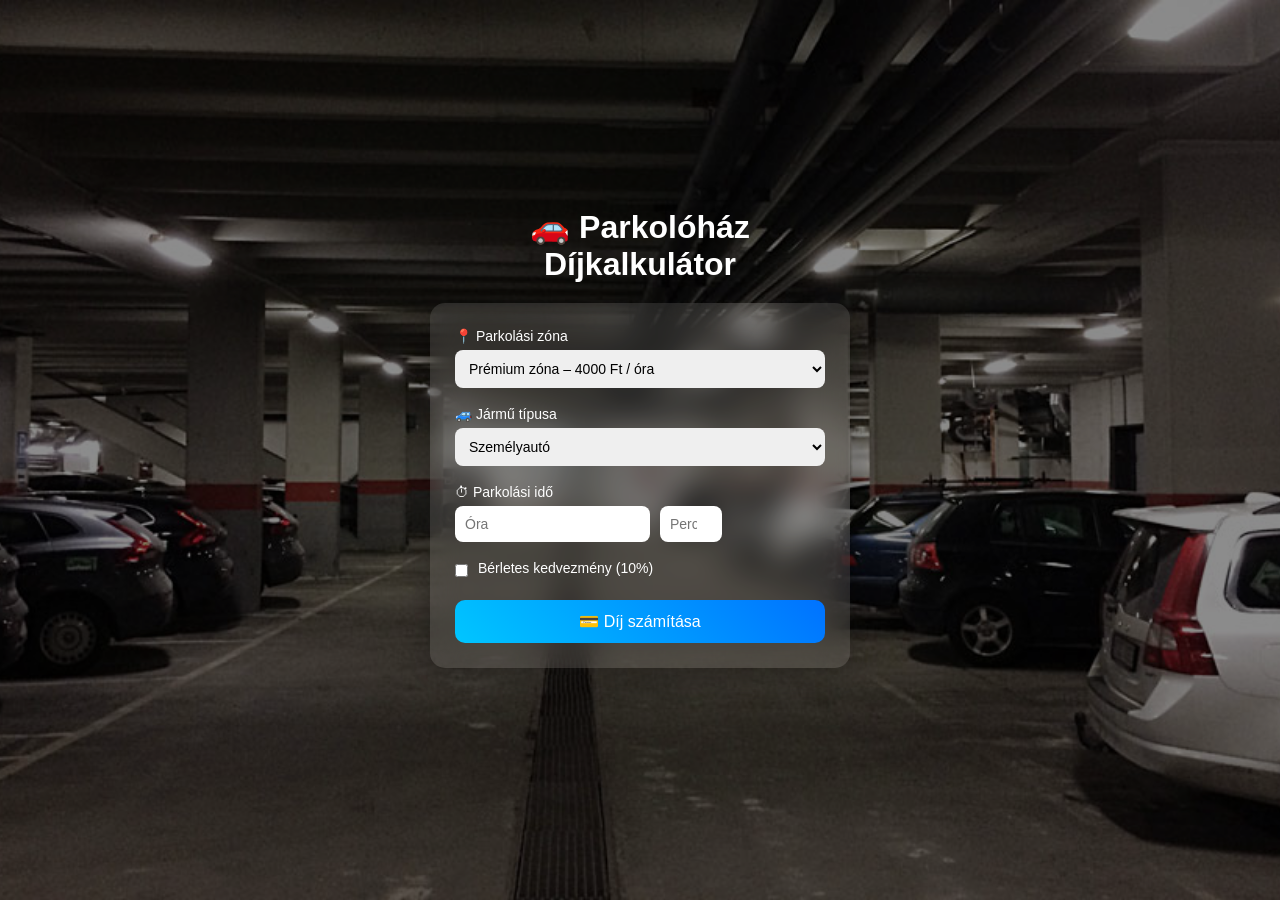
<file: Parkolóház_beadando/Űrlapelőd/index.html>
<!DOCTYPE html>
<html lang="hu">

<head>
    <meta charset="UTF-8">
    <title>Parkolóház Díjkalkulátor</title>
    <link rel="stylesheet" href="style.css">
</head>

<body>


    <div class="app">
        <h1>🚗 Parkolóház Díjkalkulátor</h1>

        <form id="parkingForm" class="card">

            <div class="field">
                <label>📍 Parkolási zóna</label>
                <select id="zona">
                    <option value="A">Prémium zóna – 4000 Ft / óra</option>
                    <option value="B">Gazdaságos szint – 1000 Ft / óra</option>
                    <option value="C">Méygarázs B1 – 900 Ft / óra</option>
                    <option value="D">Méygarázs B2 - 800 Ft / óra</option>
                    <option value="E">Központi zóna - 700 Ft / óra</option>
                </select>
            </div>

            <div class="field">
                <label>🚙 Jármű típusa</label>
                <select id="jarmu">
                    <option value="szemelyauto">Személyautó</option>
                    <option value="teherauto">Teherautó (+20%)</option>
                    <option value="kisbusz">Kisbusz (+10%)</option>
                </select>
            </div>

            <div class="field">
                <label>⏱ Parkolási idő</label>
                <div class="time-box">
                    <input type="number" id="ora" min="0" placeholder="Óra">
                    <input type="number" id="perc" min="0" max="59" placeholder="Perc">
                </div>
            </div>

            <div class="field checkbox">
                <input type="checkbox" id="berlet">
                <label for="berlet">Bérletes kedvezmény (10%)</label>
            </div>

            <button type="submit" class="btn">💳 Díj számítása</button>

        </form>

        <div id="eredmeny"></div>
    </div>

    <script src="script.js"></script>
</body>

</html>
</file>
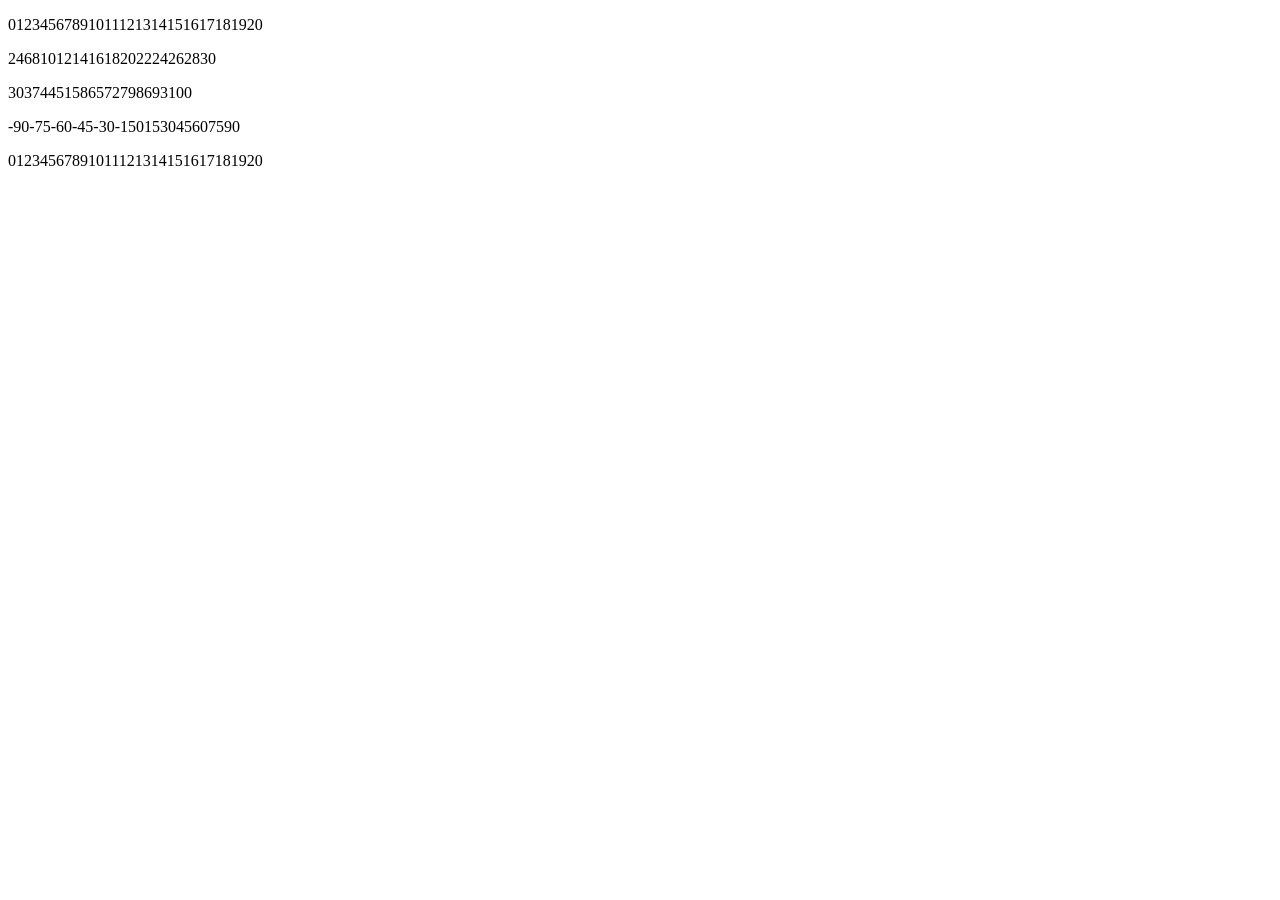
<file: ciklus.html>
<!DOCTYPE html>
<html lang="hu">

<head>
    <meta charset="UTF-8">
    <meta name="viewport" content="width=device-width, initial-scale=1.0">
    <title>Document</title>
</head>

<body>
    <p>
    <script language='JavaScript'>
        for (i = 0; i <= 20; i = i + 1) {
            document.write(i, '')
        }
    </script>
    </p>
    <p>
        <script language='JavaScript'>
            for (i = 2; i <= 30; i = i + 2) {
                document.write(i, '')
            }
        </script>
    </p>
    <p>
        <script language='JavaScript'>
            for (i = 30; i <= 100; i = i + 7) {
                document.write(i, '')
            }
        </script>
    </p>
    <p>
        <script language='JavaScript'>
            for (i = 112; i <= 2; i = i + 11) {
                document.write(i, '')
            }
        </script>
    </p>
    <p>
        <script language='JavaScript'>
            for (i = -90; i <= 90; i = i + 15) {
                document.write(i, '')
            }
        </script>
    </p>
    <p>
    <script language='JavaScript'>
        for (i = 0; i <= 20; i = i + 1) {
            document.write(i, '')
        }
    </script>
    </p>
</body>

</html>
</file>
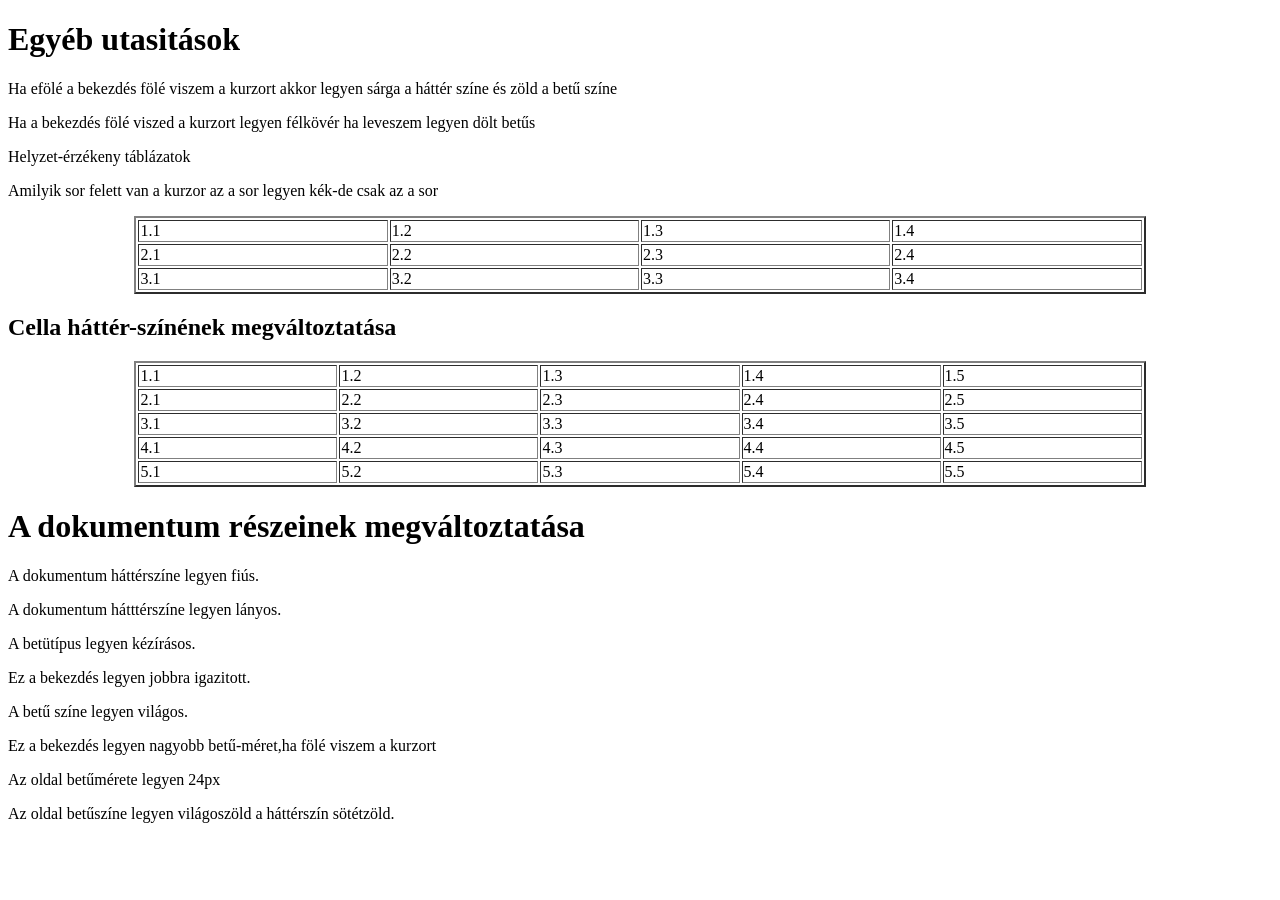
<file: tablazat.html>
<!DOCTYPE html>
<html lang="en">

<head>
    <meta charset="UTF-8">
    <meta name="viewport" content="width=device-width, initial-scale=1.0">
    <title>Színes táblázatos feladatok</title>
</head>

<body>
    <h1 id="focim">Egyéb utasitások</h1>
    <p >Ha efölé a bekezdés fölé viszem a kurzort akkor legyen sárga a háttér színe és zöld a betű színe</p>
    <p>Ha a bekezdés fölé viszed a kurzort legyen félkövér ha leveszem legyen dölt betűs</p>
    <p>Helyzet-érzékeny táblázatok</p>
    <p>Amilyik sor felett van a kurzor az a sor legyen kék-de csak az a sor</p>
    <table border="2px" width="80%" align="center">
        <tr>
            <td>1.1</td>
            <td>1.2</td>
            <td>1.3</td>
            <td>1.4</td>
        </tr>
        <tr>
            <td>2.1</td>
            <td>2.2</td>
            <td>2.3</td>
            <td>2.4</td>
        </tr>
        <tr>
            <td>3.1</td>
            <td>3.2</td>
            <td>3.3</td>
            <td>3.4</td>
        </tr>
    </table>
    <h2>Cella háttér-színének megváltoztatása</h2>
    <table border="2px" width="80%" align="center">
        <tr>
            <td>1.1</td>
            <td>1.2</td>
            <td>1.3</td>
            <td>1.4</td>
            <td>1.5</td>
        </tr>
        <tr>
            <td>2.1</td>
            <td>2.2</td>
            <td>2.3</td>
            <td>2.4</td>
            <td>2.5</td>
        </tr>
        <tr>
            <td>3.1</td>
            <td>3.2</td>
            <td>3.3</td>
            <td>3.4</td>
            <td>3.5</td>
        </tr>
         <tr>
            <td>4.1</td>
            <td>4.2</td>
            <td>4.3</td>
            <td>4.4</td>
            <td>4.5</td>
        </tr>
         <tr>
            <td>5.1</td>
            <td>5.2</td>
            <td>5.3</td>
            <td>5.4</td>
            <td>5.5</td>
        </tr>
    </table>
    <h1>A dokumentum részeinek megváltoztatása</h1>
    <p onclick="this.style.backgroundColor='blue'">A dokumentum háttérszíne legyen fiús.</p>
    <p onclick="this.style.backgroundColor='pink'">A dokumentum hátttérszíne legyen lányos.</p>
    <p onclick="this.style.fontFamily='Freestyle Script'">A betütípus legyen kézírásos.</p>
    <p onclick="this.style.textAlign='right'">Ez a bekezdés  legyen jobbra igazitott.</p>
    <p onclick="this.style.color='lightblue'">A betű színe legyen világos.</p>
    <p onmouseover="this.style.fontSize='28px'">Ez a bekezdés legyen nagyobb betű-méret,ha fölé viszem a kurzort </p>
    <p onclick="this.style.fontSize='24px'">Az oldal betűmérete legyen 24px</p>
    <p onclick="this.style.color='lightgreen';this.style.backgroundColor='darkgreen'">Az oldal betűszíne legyen világoszöld a háttérszín sötétzöld.</p>
</body>

</html>
</file>
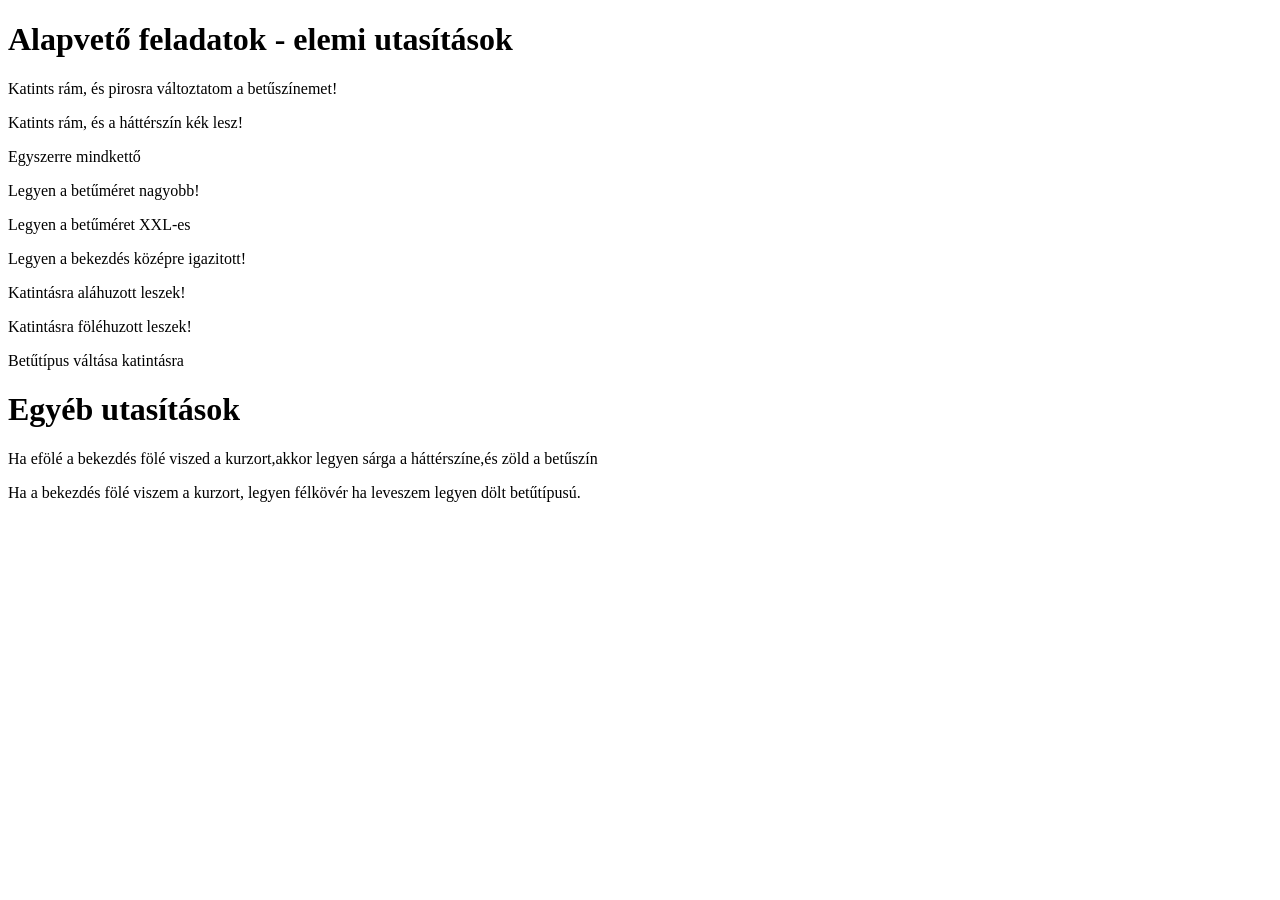
<file: webprog.html>
<!DOCTYPE html>
<html lang="hu">
<head>
    <meta charset="UTF-8">
    <meta name="viewport" content="width=device-width, initial-scale=1.0">
    <title>Első Javascript-es feladatok 2025.11.26</title>
</head>
<body>
    <h1>Alapvető feladatok - elemi utasítások</h1>
    <p onclick="this.style.color='red'">Katints rám, és pirosra változtatom a betűszínemet!</p>
    <p onclick="this.style.backgroundColor='lightblue'">Katints rám, és a háttérszín kék lesz!</p>
    <p onclick="this.style.backgroundColor='lightblue';this.style.color='red'">Egyszerre mindkettő</p>
    <p onclick="this.style.fontSize='24px'">Legyen a betűméret nagyobb!</p>
    <p onclick="this.style.fontSize='xx-large'">Legyen a betűméret XXL-es </p>
    <p onclick="this.style.textAlign='center'">Legyen a bekezdés középre igazitott!</p>
    <p onclick="this.style.textDecoration='underline'">Katintásra aláhuzott leszek!</p>
    <p onclick="this.style.textDecoration='overline'">Katintásra föléhuzott leszek!</p>
    <p onclick="this.style.fontFamily='Arial'">Betűtípus váltása katintásra</p>


    <h1 id="focim">Egyéb utasítások</h1>
    <p onmouseover="this.style.backgroundColor='yellow';this.style.color='green'"; onmouseover="this.style.backgroundColor='yellow';this.style.color='green'">Ha efölé a bekezdés  fölé viszed a kurzort,akkor legyen sárga a háttérszíne,és zöld a betűszín</p>
    <p onmouseover="this.style.fontWeight='bold'; this.style.fontStyle='normal'"; onmouseover="this.style.fontWeight='italic'; this.style.fontStyle='normal'">Ha a bekezdés fölé viszem a kurzort, legyen félkövér ha leveszem legyen dölt betűtípusú.</p>

</body>
</html>
</file>
<file: Parkolóház_beadando/Űrlapelőd/style.css>
* {
    box-sizing: border-box;
    margin: 0;
    padding: 0;
    font-family: 'Segoe UI', sans-serif;
}

body {
    height: 100vh;
    display: flex;
    justify-content: center;
    align-items: center;
    background: url('parkolohaz.png') center/cover no-repeat;
    position: relative;
}

body::after {
    content: '';
    position: absolute;
    top: 0;
    left: 0;
    right: 0;
    bottom: 0;
    background: rgba(0, 0, 0, 0.45);
    z-index: -1;
}


.background {
    position: absolute;
    top: 0;
    left: 0;
    right: 0;
    bottom: 0;
    pointer-events: none;
    z-index: 0;
}

.lamp {
    position: absolute;
    width: 80px;
    height: 80px;
    top: var(--y);
    left: var(--x);
    background: radial-gradient(circle, rgba(255, 255, 200, 0.8) 0%, rgba(255, 255, 200, 0) 60%);
    opacity: 0;
    animation: blink 3s infinite;
    animation-delay: var(--delay);
}

@keyframes blink {

    0%,
    20%,
    100% {
        opacity: 0;
    }

    10% {
        opacity: 1;
    }
}

.app {
    width: 420px;
    color: white;
}

h1 {
    text-align: center;
    margin-bottom: 20px;
}

.card {
    background: rgba(255, 255, 255, 0.1);
    backdrop-filter: blur(15px);
    padding: 25px;
    border-radius: 15px;
    box-shadow: 0 10px 30px rgba(0, 0, 0, 0.3);
}

.field {
    margin-bottom: 18px;
    display: flex;
    flex-direction: column;
}

.field label {
    margin-bottom: 6px;
    font-size: 14px;
}

select,
input {
    padding: 10px;
    border-radius: 8px;
    border: none;
    font-size: 14px;
}

.time-box {
    display: flex;
    gap: 10px;
}

.checkbox {
    flex-direction: row;
    align-items: center;
    gap: 10px;
}


.btn {
    width: 100%;
    padding: 12px;
    border: none;
    border-radius: 10px;
    background: linear-gradient(45deg, #00c6ff, #0072ff);
    color: white;
    font-size: 16px;
    cursor: pointer;
    transition: 0.3s;
}

.btn:hover {
    transform: scale(1.05);
    box-shadow: 0 5px 15px rgba(0, 0, 0, 0.3);
}

#eredmeny {
    margin-top: 25px;
    animation: fadeIn 0.5s ease-in-out;
}

.ticket {
    background: #fff;
    color: #333;
    padding: 20px 25px;
    border-radius: 12px;
    font-family: 'Courier New', Courier, monospace;
    box-shadow: 0 5px 20px rgba(0, 0, 0, 0.25);
    position: relative;
    overflow: hidden;
}

.ticket-header {
    text-align: center;
    margin-bottom: 15px;
    position: relative;
}

.ticket-header .logo {
    position: absolute;
    left: 10px;
    top: 50%;
    transform: translateY(-50%);
    font-size: 24px;
}

.ticket-body p {
    margin: 4px 0;
    line-height: 1.4;
}

.ticket-body .label {
    font-weight: bold;
}

.ticket-footer {
    text-align: center;
    margin-top: 12px;
}

.ticket h3 {
    margin: 0;
    font-size: 18px;
}

.price {
    font-size: 24px;
    text-align: center;
    margin-top: 10px;
    font-weight: bold;
    color: #0072ff;
}

.free-note {
    margin-top: 6px;
    font-size: 14px;
    color: #555;
    text-align: center;
    font-style: italic;
}

@keyframes fadeIn {
    from {
        opacity: 0;
        transform: translateY(10px);
    }

    to {
        opacity: 1;
        transform: translateY(0);
    }
}

@media print {
    body * {
        visibility: hidden;
    }

    .ticket,
    .ticket * {
        visibility: visible;
    }

    .ticket {
        position: absolute;
        top: 0;
        left: 0;
        width: 100%;
    }
}
</file>
